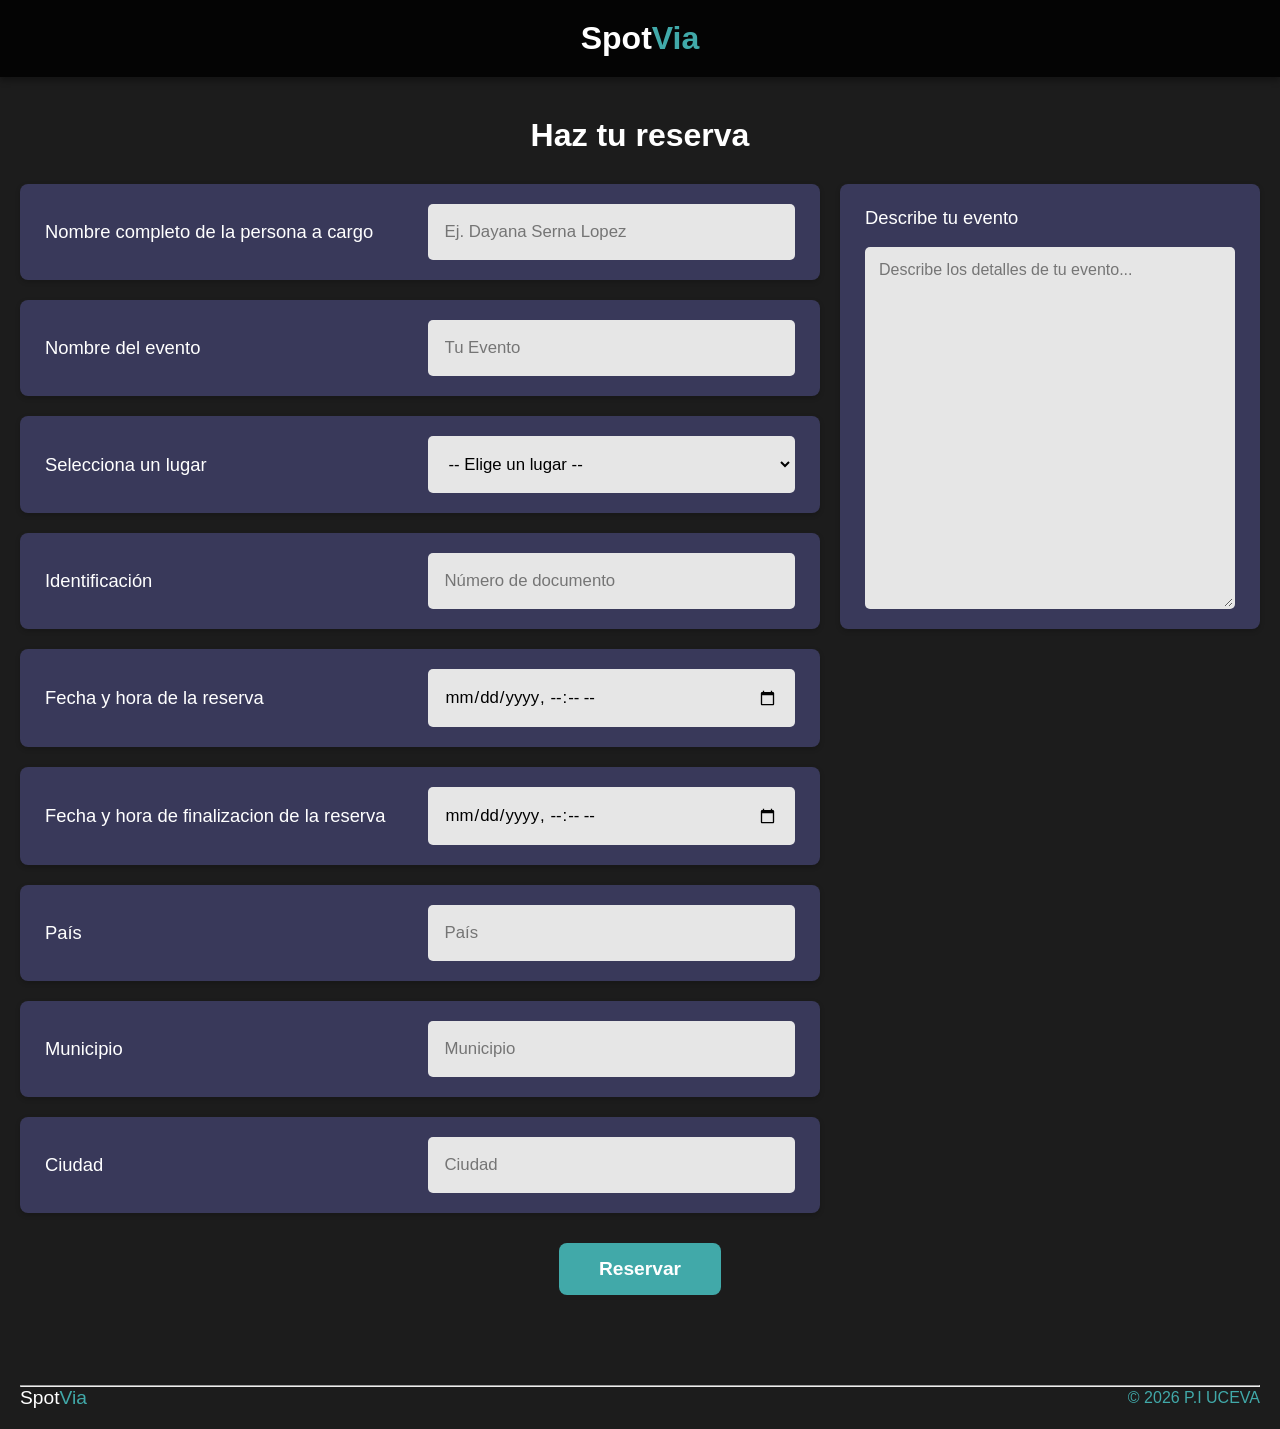
<file: code/html/reserva_form.html>
<!DOCTYPE html>
<html lang="es">
<head>
    <meta charset="UTF-8">
    <meta name="viewport" content="width=device-width, initial-scale=1.0">
    
    <link rel="stylesheet" href="../css/reser_form.css">
    <title>Formulario de Reservas</title> 
</head>
<body>
    <header>
        <a href="index.html"><h1>Spot<span class="color_primary">Via</span></h1></a>
    </header>
    <main class="main">
        <h2>Haz tu reserva</h2> 
        <div class="container-form">

            <form action="#" method="post">
                <div class="container-inputs">
                    
                    <div class="form-group">
                        <label for="nombre">Nombre completo de la persona a cargo</label>
                        <input type="text" id="nombre" name="nombre" placeholder="Ej. Dayana Serna Lopez" required>
                    </div>

                    <div class="form-group">
                        <label for="evento">Nombre del evento</label>
                        <input type="text" id="evento" name="evento" placeholder="Tu Evento" required>
                    </div>

                    <div class="form-group">
                        <label for="place">Selecciona un lugar</label>
                        <select id="place" name="place" required>
                            <option value="" disabled selected>-- Elige un lugar --</option>
                            <option value="place1">Lugar 1</option>
                            <option value="place2">Lugar 2</option>
                            <option value="place3">Lugar 3</option>
                        </select>
                    </div>

                    <div class="form-group">
                        <label for="identificacion">Identificación</label>
                        <input type="text" id="identificacion" name="id" inputmode="numeric" pattern="[0-9]*" placeholder="Número de documento" required>
                    </div>
                    
                    <div class="form-group">
                        <label for="date">Fecha y hora de la reserva</label>
                        <input type="datetime-local" id="date" name="date" required>
                    </div>
                    <div class="form-group">
                        <label for="date-fin">Fecha y hora de finalizacion de la reserva</label>
                        <input type="datetime-local" id="date-fin" name="date-fin" required>
                    </div>
                    
                    <div class="form-group">
                        <label for="pais">País</label>
                        <input type="text" id="pais" name="pais" placeholder="País" required>
                    </div>
                    
                    <div class="form-group">
                        <label for="municipio">Municipio</label>
                        <input type="text" id="municipio" name="municipio" placeholder="Municipio" required>
                    </div>
                    
                    <div class="form-group">
                        <label for="ciudad">Ciudad</label>
                        <input type="text" id="ciudad" name="ciudad" placeholder="Ciudad" required>
                    </div>  

                    <div class="form-group grupo-descripcion">
                        <label for="describe-event">Describe tu evento</label>
                        <textarea id="describe-event" name="describe-event" rows="5" placeholder="Describe los detalles de tu evento..." required></textarea>
                    </div>

                </div>
                
                <button type="submit" class="button">Reservar</button>
            </form>
            
        </div>
    </main>
       <footer>
        <hr>
        <div class ="container">
            
            <!--contenedor de parrafo con el copyrigth de la pagina (detallitos)-->
            <p>Spot<span class="color_primary">Via</span></p>
    <!--contenedor de anio con el copyrigth de la pagina (detallitos)-->
            <small>&copy; <span id="year"></span> P.I UCEVA</small>
        </div>
	</footer>
    <script>
		
		document.getElementById('year').textContent = new Date().getFullYear();
	</script>
</body>
</html>
</file>
<file: code/css/reser_form.css>
:root {
    --color-primario: rgb(65, 169, 169);
    --color-hover: rgb(50, 112, 112);
    --fondo-oscuro: rgba(0, 0, 0, 0.871);
    --color-letras: white;
}

* {
    padding: 0;
    margin: 0;
    box-sizing: border-box;
}

html {
    scroll-behavior: auto;
}

body {
    background-color: rgb(28, 28, 28);
    font-family: 'Roboto', Arial, Helvetica, sans-serif;
    color: var(--color-letras);
}

/* --- EGENERALIZACIION DE TEXTO --- */
a{text-decoration: none;color: var(--color-letras);}
h1 {text-align: center;}
h2 {font-size: 2em;}
p {color: var(--color-letras);}
label {font-size: 1.1em;}

.color_primary {
    color: var(--color-primario);
}

header {
    background-color: var(--fondo-oscuro);
    padding: 20px;
    box-shadow: 0 4px 6px rgba(0,0,0,0.3);
}

.main {
    padding: 40px 20px;
    display: flex;
    flex-direction: column;
    align-items: center;
}
main h2 {
    margin-bottom: 30px;
    text-align: center;
}
/* nivelar el tamaño de los formularios */
.container-form {
    width: 100%;

    
}

.container-inputs {
    display: flex;
    flex-direction: column;
    gap: 15px;
}

form {
    display: flex;
    flex-direction: column;
    width: 100%;
}

.form-group {
    padding: 20px 20px;
    background-color: rgb(57, 57, 90);
    border-radius: 8px; /* Cambiado a px para que no se deforme */
    display: grid;
    grid-template-columns: 1fr;
    gap: 8px;
    box-shadow: 0 2px 5px rgba(0,0,0,0.2);
}

input, select, textarea {
    width: 100%;
    padding: 12px;
    border: 2px solid transparent;
    border-radius: 5px;
    font-family: inherit;
    font-size: 1em;
    background-color: rgb(230, 230, 230);
    outline: none;
    transition: border 0.3s ease;
}

input:focus, select:focus {
    border: 2px solid var(--color-primario);
    background-color: white;
}

.button {
    align-self: center;
    padding: 15px 40px;
    margin-top: 30px;
    background-color: var(--color-primario);
    color: white; 
    font-weight: bold;
    font-size: 1.2em;
    border: none;
    border-radius: 8px;
    cursor: pointer;
    transition: background-color 0.3s ease, transform 0.1s ease;
}

.button:hover {
    background-color: var(--color-hover);
}

.button:active {
    transform: scale(0.98); 
}

footer{
    font-size: 1.2em;
    padding: 20px;
    text-align: center;
}
footer small{
    color: rgb(65, 169, 169);
}

footer .container{
    display: flex;
    flex-direction: row;
    justify-content: start;
    align-items: center;
    color:white;
}


/*RESPONSIVE*/
@media (min-width: 768px) {

    .container-inputs {
        display: grid;
        grid-template-columns: 2fr 1fr;
        gap: 20px;
    }


    .form-group {
        grid-column: 1 / 2; 
        grid-template-columns: 1fr 1fr; 
        align-items: center;
        gap: 15px; 
        padding: 20px 25px; 
    }

    .form-group label {
        font-size: 1.15em;
        line-height: 1.5;
    }

    
    .form-group input, 
    .form-group select {
        padding: 16px 15px;
        font-size: 1.05em;
    }

    .grupo-descripcion {
        grid-column: 2 / 4; 
        grid-row: 1 / span 4; 
        display: flex;
        flex-direction: column;
        align-items: stretch;
    }


    .grupo-descripcion textarea {
        flex-grow: 1;
    }
        footer{
        padding-top:50px
    }

    footer .container{
        display: flex;
        flex-direction: row;
        justify-content: space-between;
    }
}
</file>
